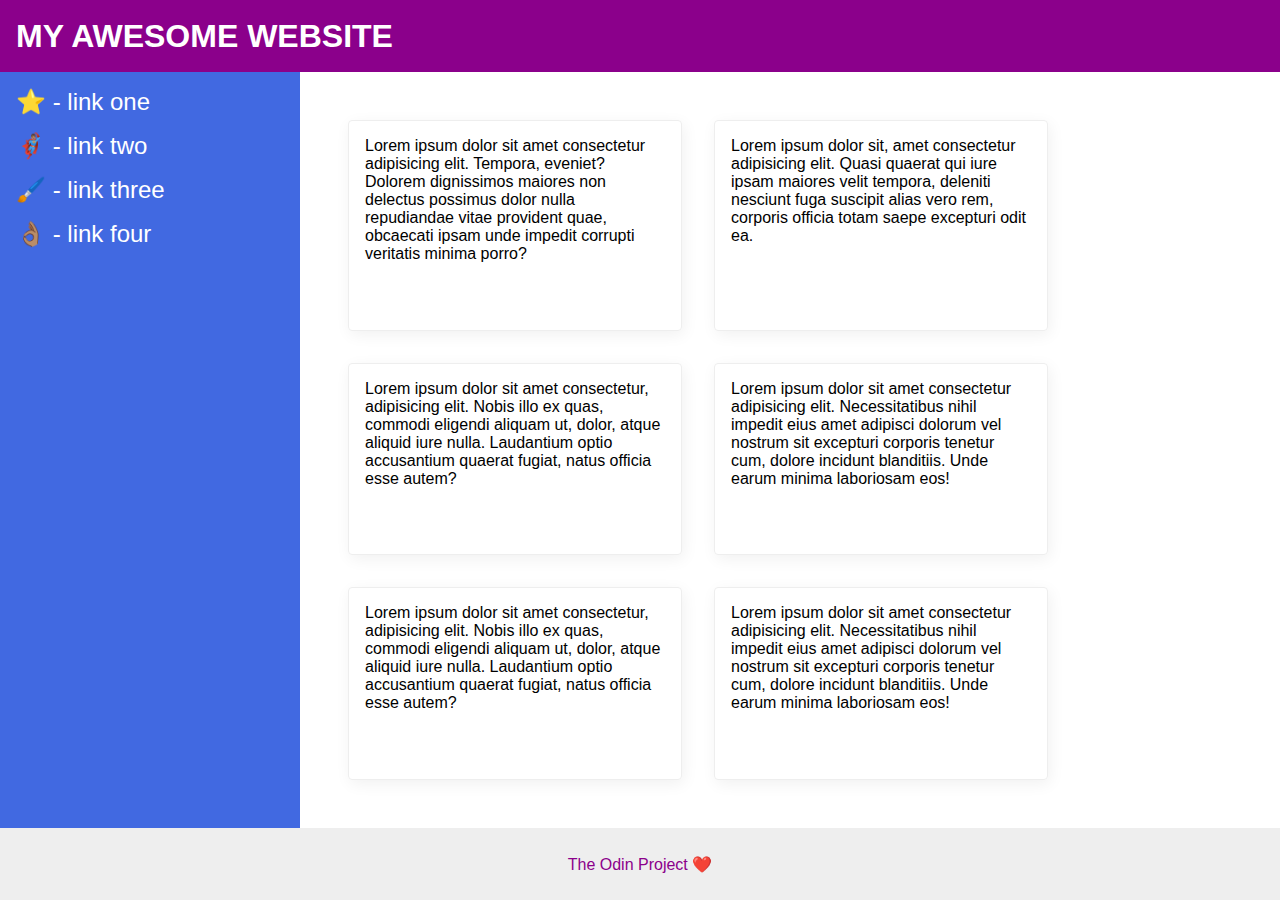
<file: Exercies/index.html>
<!DOCTYPE html>
<html lang="en">
  <head>
    <meta charset="UTF-8">
    <meta http-equiv="X-UA-Compatible" content="IE=edge">
    <meta name="viewport" content="width=device-width, initial-scale=1.0">
    <title>The Holy Grail</title>
    <link rel="stylesheet" href="style.css">
  </head>
  <body>
    <div class="header">
      MY AWESOME WEBSITE
    </div>
    
    <div class="content">
        <div class="sidebar">
            <ul>
              <li><a href="#">⭐ - link one</a></li>
              <li><a href="#">🦸🏽‍♂️ - link two</a></li>
              <li><a href="#">🖌️ - link three</a></li>
              <li><a href="#">👌🏽 - link four</a></li>
            </ul>
        </div>

        <div class="cards">
            <div class="card">Lorem ipsum dolor sit amet consectetur adipisicing elit. Tempora, eveniet? Dolorem dignissimos maiores non delectus possimus dolor nulla repudiandae vitae provident quae, obcaecati ipsam unde impedit corrupti veritatis minima porro?</div>
          <div class="card">Lorem ipsum dolor sit, amet consectetur adipisicing elit. Quasi quaerat qui iure ipsam maiores velit tempora, deleniti nesciunt fuga suscipit alias vero rem, corporis officia totam saepe excepturi odit ea.</div>
          <div class="card">Lorem ipsum dolor sit amet consectetur, adipisicing elit. Nobis illo ex quas, commodi eligendi aliquam ut, dolor, atque aliquid iure nulla. Laudantium optio accusantium quaerat fugiat, natus officia esse autem?</div>
          <div class="card">Lorem ipsum dolor sit amet consectetur adipisicing elit. Necessitatibus nihil impedit eius amet adipisci dolorum vel nostrum sit excepturi corporis tenetur cum, dolore incidunt blanditiis. Unde earum minima laboriosam eos!</div>
          <div class="card">Lorem ipsum dolor sit amet consectetur, adipisicing elit. Nobis illo ex quas, commodi eligendi aliquam ut, dolor, atque aliquid iure nulla. Laudantium optio accusantium quaerat fugiat, natus officia esse autem?</div>
          <div class="card">Lorem ipsum dolor sit amet consectetur adipisicing elit. Necessitatibus nihil impedit eius amet adipisci dolorum vel nostrum sit excepturi corporis tenetur cum, dolore incidunt blanditiis. Unde earum minima laboriosam eos!</div>
        </div>
      
          
    </div>
    
    <div class="footer">
      The Odin Project ❤️
    </div>
  </body>
</html>
</file>
<file: Exercies/style.css>
body {
    font-family: -apple-system, BlinkMacSystemFont, 'Segoe UI', Roboto, Oxygen, Ubuntu, Cantarell, 'Open Sans', 'Helvetica Neue', sans-serif;
    margin: 0;
    min-height: 100vh;
    display: flex;
    flex-direction: column;
}
  
  .header {
    height: 72px;
    background: darkmagenta;
    color: white;
    font-size: 32px;
    font-weight: 900;
    padding-left: 16px;
    display: flex;
    align-items: center;
  }
  
  .footer {
    height: 72px;
    background: #eee;
    color: darkmagenta;
    display: flex;
    align-items: center;
    justify-content: center;
  }
  
  .sidebar {
    width: 300px;
    background: royalblue;
    box-sizing: border-box;
    padding: 16px;
    flex-shrink: 0;
  }
  
  .cards {
    display: flex;
    flex-wrap: wrap;
    padding: 32px;
  }

  .card {
    border: 1px solid #eee;
    box-shadow: 2px 4px 16px rgba(0,0,0,.06);
    border-radius: 4px;
    padding: 16px;
    width: 300px;
    margin: 16px;
  }

  .content {
    display: flex;
    flex: 1;
  }

  a {
    text-decoration: none;
    color: white;
    font-size: 24px;

 }

ul {
    list-style-type: none;
    padding: 0;
    margin: 0;
 }

 li {
    margin-bottom: 16px;
 }

 /* .sidebar > ul {
    display: flex;
    gap: 12px;
    flex-direction: column;
    
 } */
</file>
